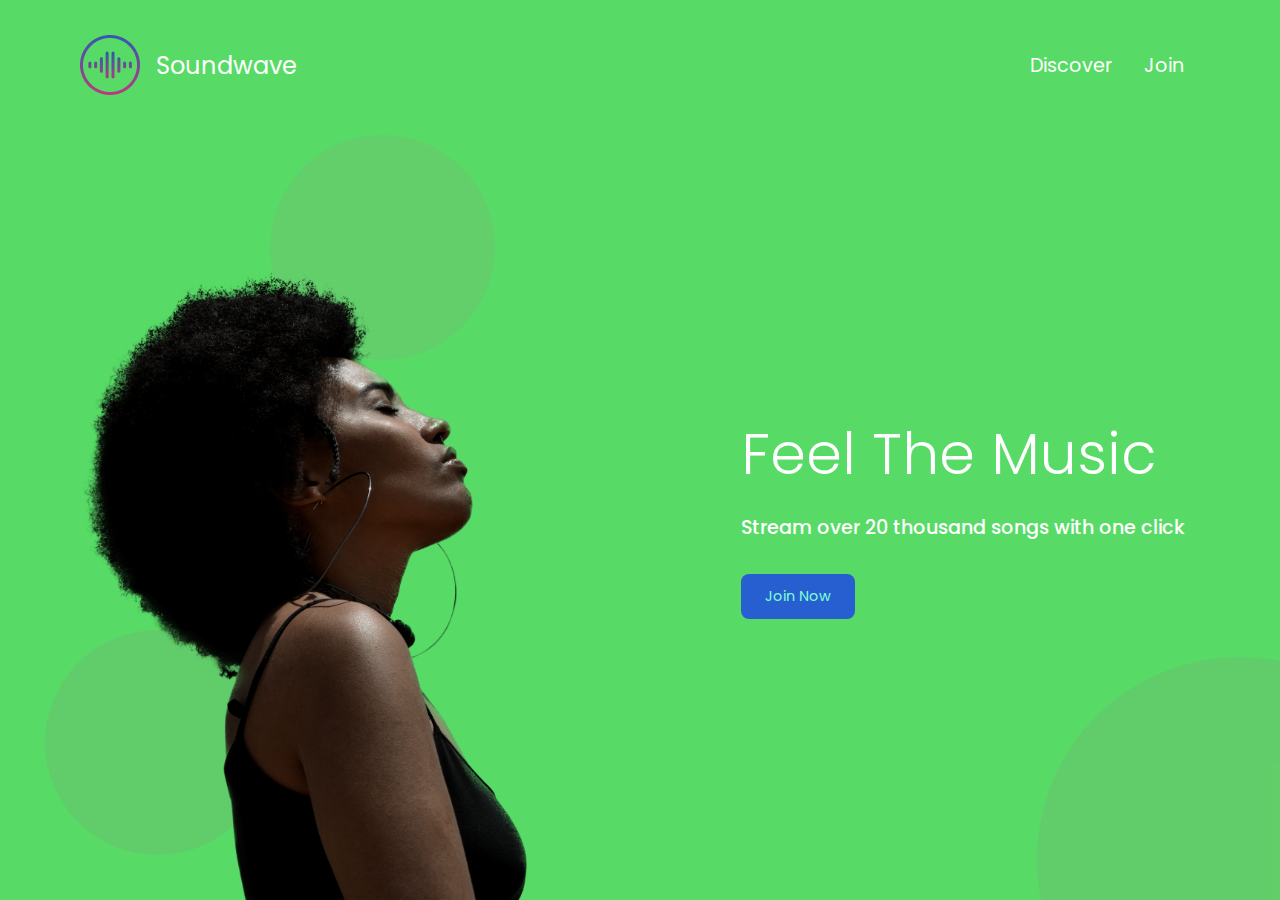
<file: index.html>
<!DOCTYPE html>
<html lang="en">
<head>
    <meta charset="UTF-8">
    <meta http-equiv="X-UA-Compatible" content="IE=edge">
    <meta name="viewport" content="width=device-width, initial-scale=1.0">
    <link href="style.css" rel="stylesheet">
    <link href="index.css" rel="stylesheet">
    <title>Soundwave</title>
</head>
<body class="container full-height-grow">
    <header class="main-header">
        <a href="/" class="brand-logo">
            <img src="images/logo.png" alt="brand logo">
            <div class="brand-logo-name">Soundwave</div>
        </a>
        <nav class="main-nav">
            <ul>
                <li><a href="discover.html">Discover</a></li>
                <li><a href="join.html">Join</a></li>
            </ul>
        </nav>
    </header>
    <section class="home-main-section">
        <div class="img-wrapper">
            <div class="lady-image"></div>
        </div>
        <div class="call-to-action">
            <h1 class="title">Feel The Music</h1>
            <span class="subtitle">Stream over 20 thousand songs with one click</span>
            <a href="join.html" class="btn">Join Now</a>
        </div>
    </section>
    <div class="home-page-circle-1"></div>
    <div class="home-page-circle-2"></div>
    <div class="home-page-circle-3"></div>
</body>
</html>
</file>
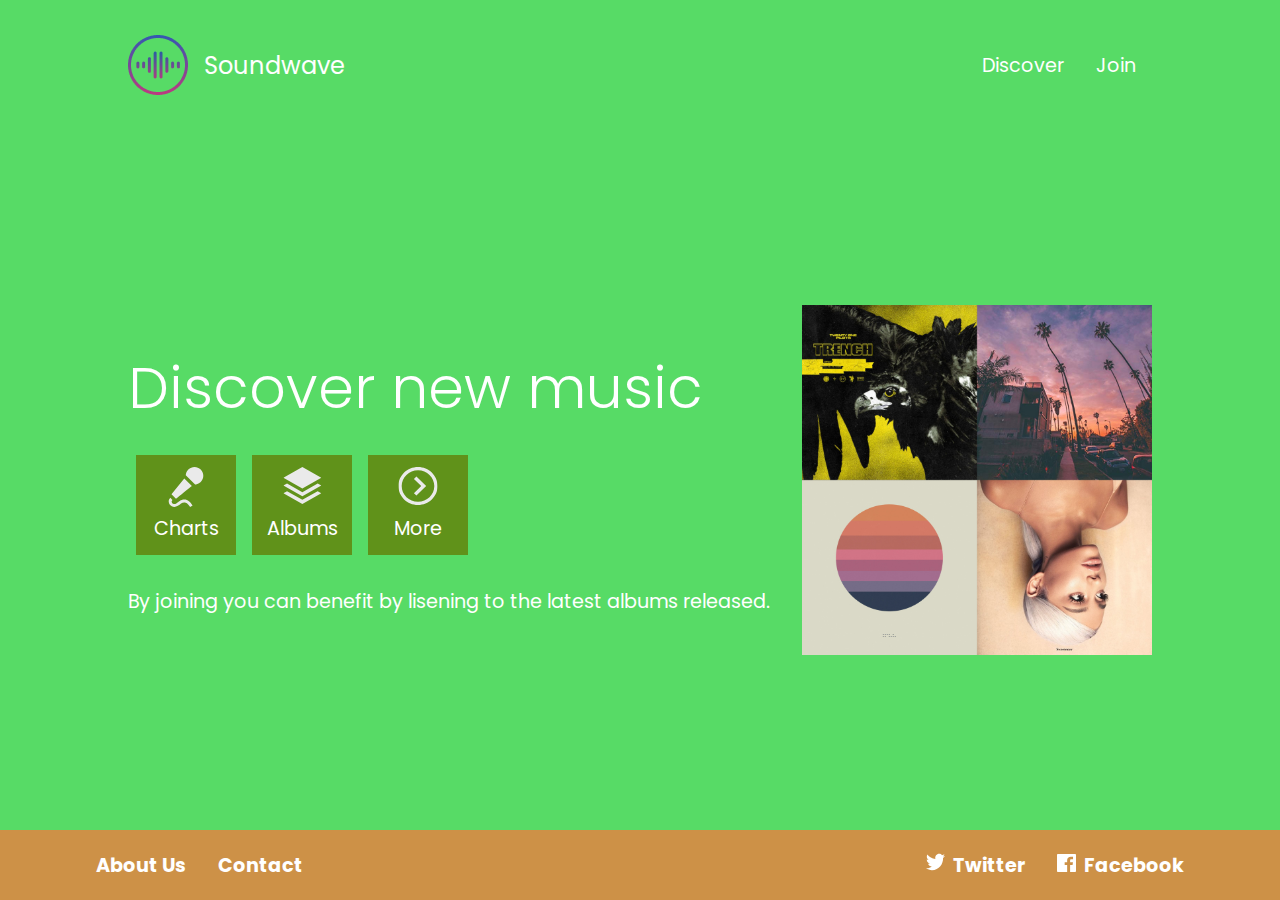
<file: discover.html>
<!DOCTYPE html>
<html lang="en">
  <head>
    <meta charset="UTF-8" />
    <meta http-equiv="X-UA-Compatible" content="IE=edge" />
    <meta name="viewport" content="width=device-width, initial-scale=1.0" />
    <link href="style.css" rel="stylesheet" />
    <link href="discover.css" rel="stylesheet" />
    <title>Soundwave</title>
  </head>
  <body class="full-height-grow">
    <div class="container full-height-grow">
      <header class="main-header">
        <a href="/" class="brand-logo">
          <img src="images/logo.png" alt="brand logo" />
          <div class="brand-logo-name">Soundwave</div>
        </a>
        <nav class="main-nav">
          <ul>
            <li><a href="discover.html">Discover</a></li>
            <li><a href="join.html">Join</a></li>
          </ul>
        </nav>
      </header>
      <section class="discover-main-section">
        <div class="call-to-action">
          <h1 class="title">Discover new music</h1>
          <div class="icon-section">
            <div class="icon">
              <img src="images/microphone.svg" alt="microphone-logo">
              Charts
            </div>
            <div class="icon">
              <img src="images/albums.svg" alt="microphone-logo">
              Albums
            </div>
            <div class="icon">
              <img src="images/more.svg" alt="microphone-logo">
              More
            </div>
          </div>
          By joining you can benefit by lisening to the latest albums released.
        </div>
        <img class="covers-image" src="images/covers.jpg">
      </section>
    </div>
    <footer class="main-footer">
      <div class="container">
        <nav class="footer-nav">
          <ul>
            <li><a href="#">About Us</a></li>
            <li><a href="#">Contact</a></li>
          </ul>
        </nav>
        <nav class="footer-nav">
          <ul>
            <li>
              <a href="#" class="social-link">
                <img src="images/twitter.svg" />
                Twitter
              </a>
            </li>
            <li>
              <a href="#" class="social-link">
                <img src="images/facebook.svg" />
                Facebook
              </a>
            </li>
          </ul>
        </nav>
      </div>
    </footer>
  </body>
</html>
</file>
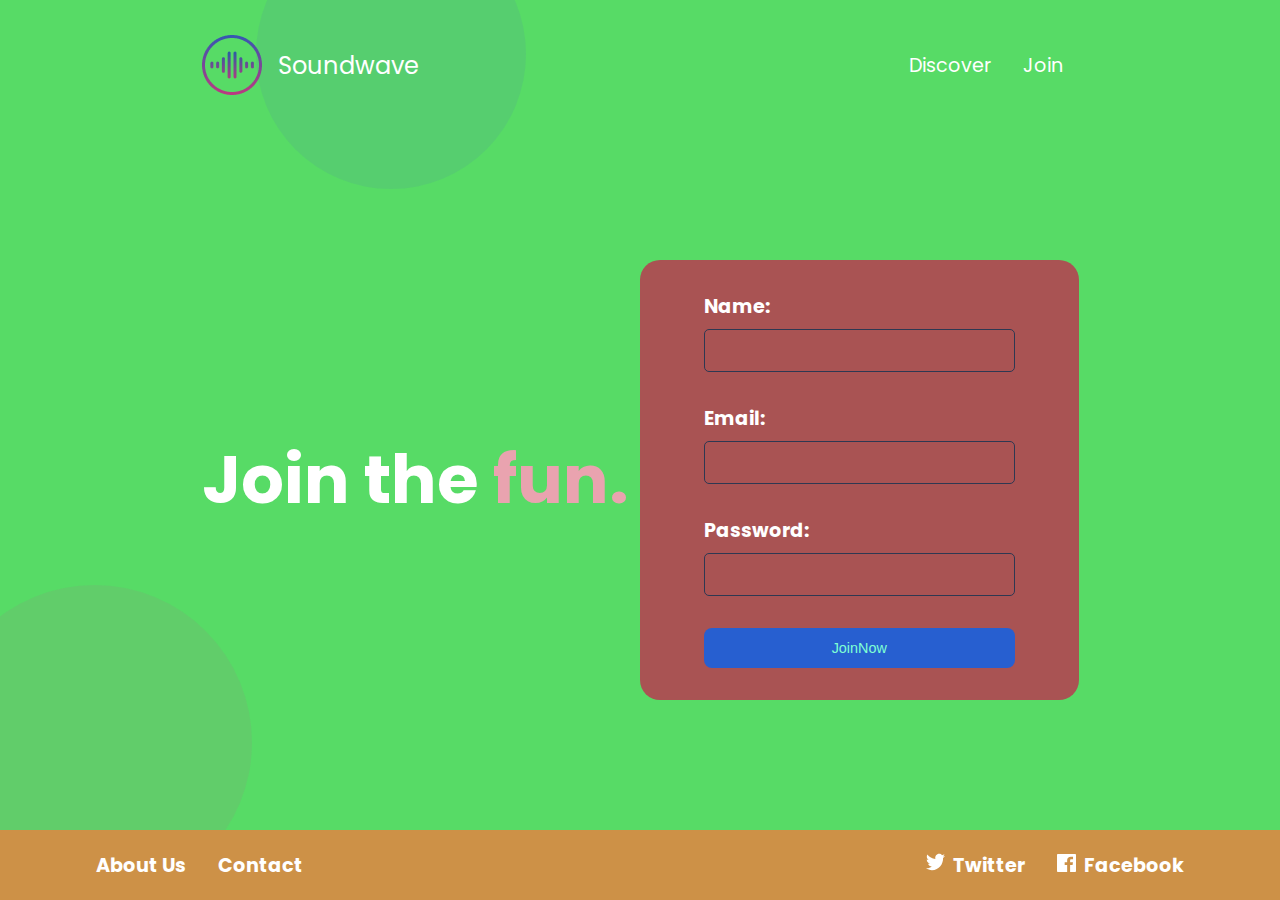
<file: join.html>
<!DOCTYPE html>
<html lang="en">
  <head>
    <meta charset="UTF-8" />
    <meta http-equiv="X-UA-Compatible" content="IE=edge" />
    <meta name="viewport" content="width=device-width, initial-scale=1.0" />
    <link href="style.css" rel="stylesheet" />
    <link href="join.css" rel="stylesheet" />
    <title>Soundwave - Join</title>
  </head>
  <body class="full-height-grow">
    <div class="container full-height-grow">
      <header class="main-header">
        <a href="./index.html" class="brand-logo">
          <img src="images/logo.png" alt="brand logo" />
          <div class="brand-logo-name">Soundwave</div>
        </a>
        <nav class="main-nav">
          <ul>
            <li><a href="discover.html">Discover</a></li>
            <li><a href="join.html">Join</a></li>
          </ul>
        </nav>
      </header>
      <section class="join-main-section">
        <h1 class="join-text">Join the
          <span class="accent-text">fun.</span>
        </h1>
        <form class="join-form">
          <div class="input-group">
            <label>Name:</label>
            <input type="text">
          </div>
          <div class="input-group">
            <label>Email:</label>
            <input type="email">
          </div>
          <div class="input-group">
            <label>Password:</label>
            <input type="password">
          </div>
          <div class="input-group">
            <button type="submit" class="btn">JoinNow</button>
          </div>
        </form>
      </section>
    </div>

    <div class="join-page-circle-1"></div>
    <div class="join-page-circle-2"></div>

    <footer class="main-footer">
      <div class="container">
        <nav class="footer-nav">
          <ul>
            <li><a href="#">About Us</a></li>
            <li><a href="#">Contact</a></li>
          </ul>
        </nav>
        <nav class="footer-nav">
          <ul>
            <li>
              <a href="#" class="social-link">
                <img src="images/twitter.svg" />
                Twitter
              </a>
            </li>
            <li>
              <a href="#" class="social-link">
                <img src="images/facebook.svg" />
                Facebook
              </a>
            </li>
          </ul>
        </nav>
      </div>
    </footer>
  </body>
</html>
</file>
<file: style.css>
@import url('https://fonts.googleapis.com/css2?family=Poppins:ital,wght@0,500;0,700;1,400&display=swap');
*, *::before, *::after {
  box-sizing: border-box;
}

body {
  padding: 0;
  margin: 0;
  background-color: rgb(87, 219, 102);
  font-family: 'Poppins', sans-serif;
  font-size: 1.2rem;
  color: white;
  min-height: 100vh;
}

.full-height-grow {
  display: flex;
  flex-direction: column;
}

.brand-logo {
  display: flex;
  align-items: center;
  font-size: 1.25em;
  color: inherit;
  text-decoration: none;
}

.brand-logo-name {
  margin-left: 1rem;
}

.main-nav ul, .footer-nav ul {
  display: flex;
  margin: 0;
  padding: 0;
  list-style: none;
}

.main-nav a, .footer-nav a {
  color: inherit;
  text-decoration: none;
  padding: 1rem;
}

.main-nav a:hover, .footer-nav a:hover {
  color: rgb(159, 62, 238);
}

.main-header, .main-footer {
  display: flex;
  justify-content: space-between;
  align-items: center;
  
}

.main-header {
  height: 130px;
}

.main-footer {
  height: 70px;
  background-color: rgb(205, 145, 71);
  font-weight: bold;
}

.social-link img {
 width: 1em;
 margin-right: .25rem;
}

.main-footer .container {
  display: flex;
  justify-content: space-between;
}

.container {
  max-width: 1200px;
  margin: 0 auto;
  padding: 0 40px;
  flex-grow: 1;
}

.title {
  font-weight: 300;
  font-size: 3em;
  margin-bottom: 1rem;
  margin-top: 0;
}

.subtitle {
  font-weight: 500;
  font-size: 1.2rem;
  margin-bottom: 2rem;
}

.btn {
  color: aquamarine;
  background-color: rgb(39, 95, 208);
  padding: .75rem 1.5rem;
  border-radius: .5rem;
  text-decoration: none;
  font-size: .9rem;
  outline: none;
  border: none;
  cursor: pointer;
}

.btn:hover {
  background-color: rgb(23, 144, 88); 
}

.btn:focus {
  background-color: rgb(3, 34, 34);
}
</file>
<file: index.css>
.home-main-section {
  display: flex;
  align-items: stretch;
  justify-content: space-between;
  flex-grow: 1;
}

.home-main-section .img-wrapper {
  flex-grow: 1;
  flex-direction: column;
  display: flex;
  align-items: stretch;
  justify-content: flex-end;
}

.home-main-section .lady-image {
  background-image: url(images/landing-page-girl.png);
  flex-grow: 1;
  max-height: 70vh;
  min-width: 30vh;
  background-size: contain;
  background-repeat: no-repeat;
  background-position: bottom left;
}

.home-main-section .call-to-action {
  display: flex;
  flex-direction: column;
  align-items: flex-start;
  margin: 1rem;
  align-self: center;
}

@media (max-width: 900px) {
  .home-main-section .img-wrapper {
    display: none;
  }

  .home-main-section {
    justify-content: center;
  }
}

.home-page-circle-1 {
  position: absolute;
  width: 25vh;
  height: 25vh;
  border-radius: 50%;
  background-color: rgba(183, 87, 143, 0.1);
  bottom: 5vh;
  left: 5vh;
  z-index: -1;
}

.home-page-circle-2 {
  position: absolute;
  width: 25vh;
  height: 25vh;
  border-radius: 50%;
  background-color: rgba(198, 105, 160, 0.1);
  top: 15vh;
  left: 30vh;
  z-index: -1;
}

.home-page-circle-3 {
  position: absolute;
  overflow: hidden;
  width: 45vh;
  height: 45vh;
  bottom: 0;
  right: 0;
  z-index: -1;
}

.home-page-circle-3::before {
  content: '';
  transform: translate(40%, 40%);
  position: absolute;
  height: 100%;
  width: 100%;
  border-radius: 50%;
  background-color: rgba(183, 87, 143, 0.1);
}
</file>
<file: discover.css>
.discover-main-section {
  display: flex;
  align-items: center;
  justify-content: space-between;
  flex-grow: 1;
}

.discover-main-section .covers-image {
  width: 30vw;
  margin-left: 2rem;
  height: auto;
  max-width: 350px;
}

.icon-section {
  display: flex;
}

.icon {
  display: flex;
  flex-direction: column;
  justify-content: space-between;
  align-items: center;
  margin: .5rem;
  padding: .75rem;
  width: 100px;
  height: 100px;
  background-color: rgb(96, 146, 26);
  margin-bottom: 2rem;
}

.icon img {
  width: 40px;
}

@media (max-width:800px) {
  .discover-main-section {
    flex-direction: column;
    justify-content: center;
  }

  .discover-main-section .covers-image {
    margin-top: 2rem;
    height: 30vh;
    width: auto;
  }
}
</file>
<file: join.css>
.join-main-section {
  display: flex;
  justify-content: space-between;
  align-items: center;
  flex-grow: 1;
}

.join-text {
  font-size: 3.5em;
  font-weight: bold;
  margin: 0;
}

.accent-text {
  color: rgb(233, 163, 175);
}

.join-form {
  background-color: rgb(169, 83, 83);
  width: 50vh;
  max-width: 50%;
  padding: 2rem 4rem;
  border-radius: 20px;
}

.input-group {
  margin-bottom: 2rem;
  display: flex;
  flex-direction: column;
}

.input-group:last-child {
  margin-bottom: 0;
}

.input-group label {
  font-weight: bold;
  margin-bottom: .5rem;
}

.input-group input {
  outline: none;
  background: none;
  border: 1px solid#2E3852;
  font-size: 1em;
  padding: .5em;
  color: inherit;
  border-radius: 5px;
}

.input-group input:focus {
  border-color: rgb(39, 69, 69);
}
@media (max-width: 900px) {
  .join-main-section {
    flex-direction: column;
    justify-content: center;
  }

  .join-form {
    width: 80vw;
    max-width: inherit;
    margin: 2rem 0;
  }
}

.join-page-circle-1 {
  position: absolute;
  overflow: hidden;
  width: 35vh;
  height: 35vh;
  bottom: 0;
  left: 0;
  z-index: -1;
}

.join-page-circle-1::before {
  content: '';
  transform: translateX(-20%);
  position: absolute;
  height: 100%;
  width: 100%;
  border-radius: 50%;
  background-color: rgba(183, 87, 143, 0.1);
}

.join-page-circle-2 {
  position: absolute;
  overflow: hidden;
  width: 30vh;
  height: 30vh;
  top: 0;
  left: 20vw;
  z-index: -1;
}

.join-page-circle-2::before {
  content: '';
  transform: translateY(-30%);
  position: absolute;
  height: 100%;
  width: 100%;
  border-radius: 50%;
  background-color: rgba(80, 94, 199, 0.1);
}
</file>
